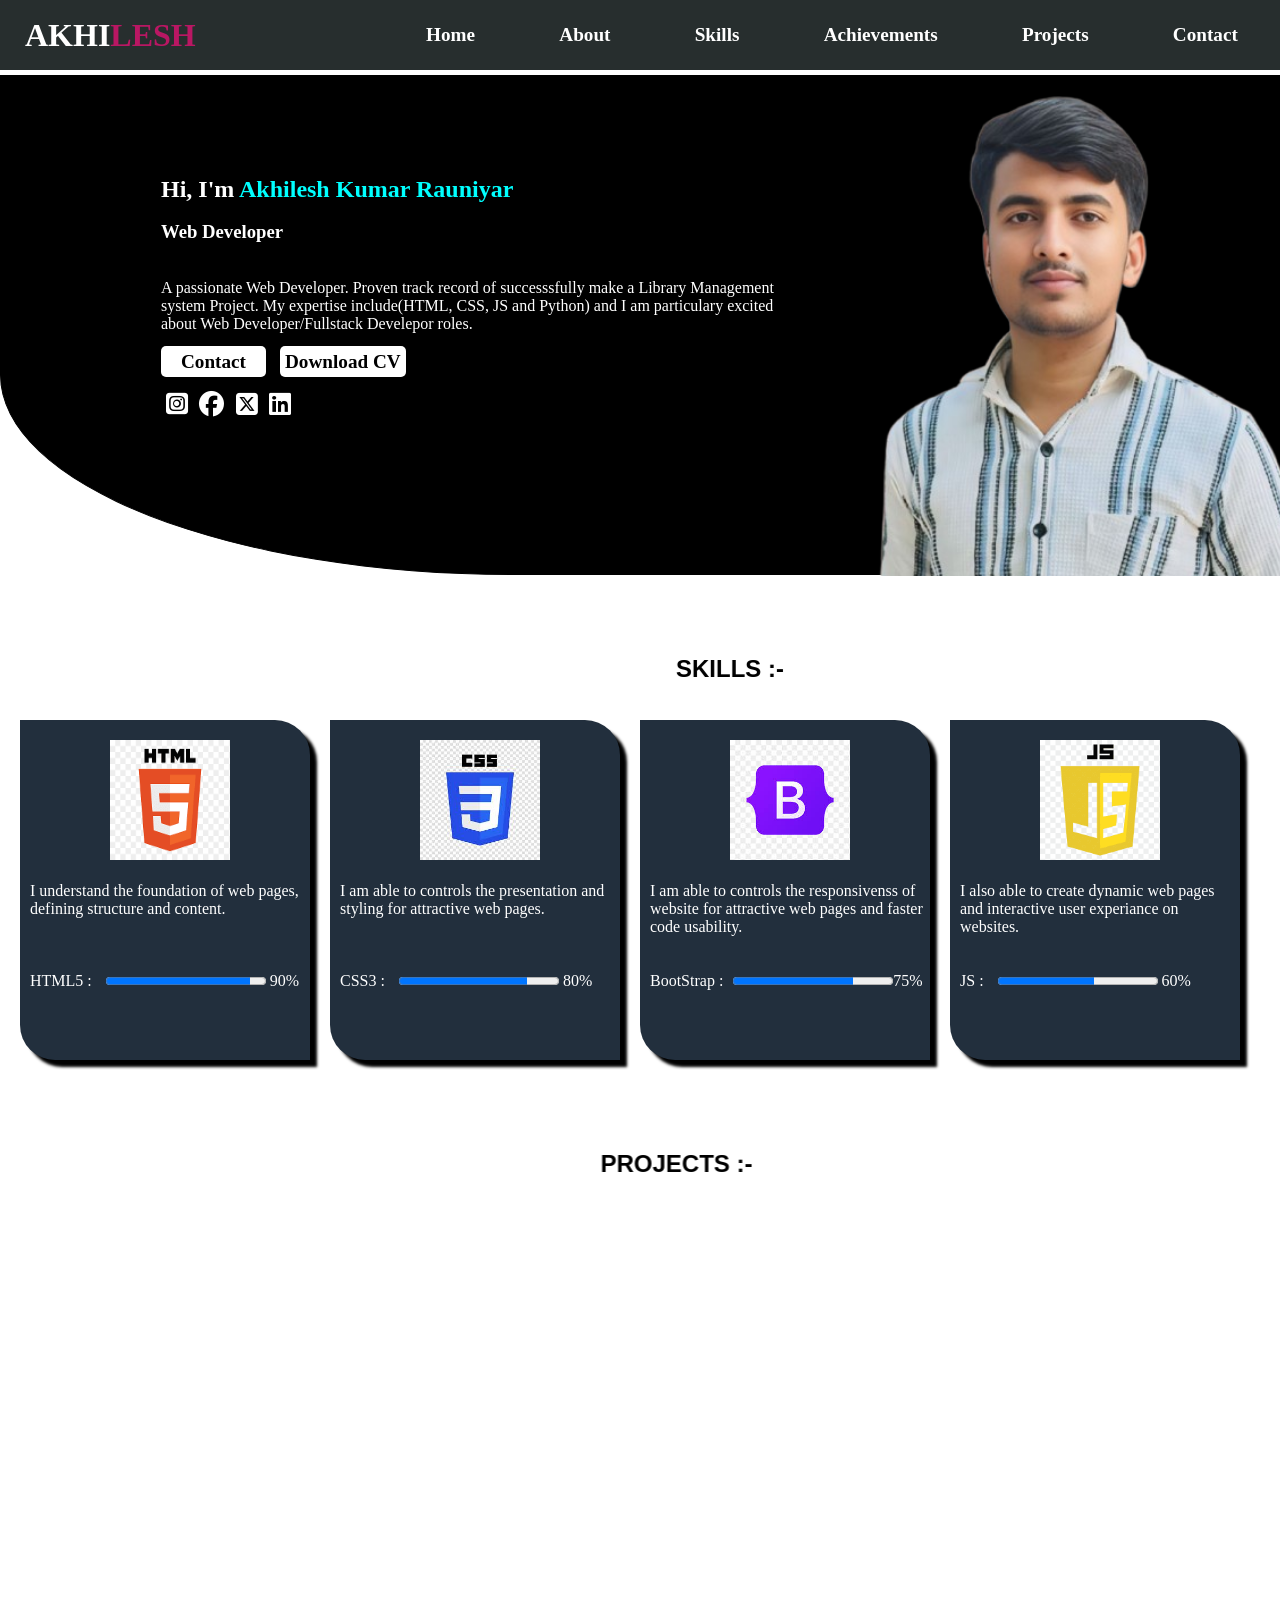
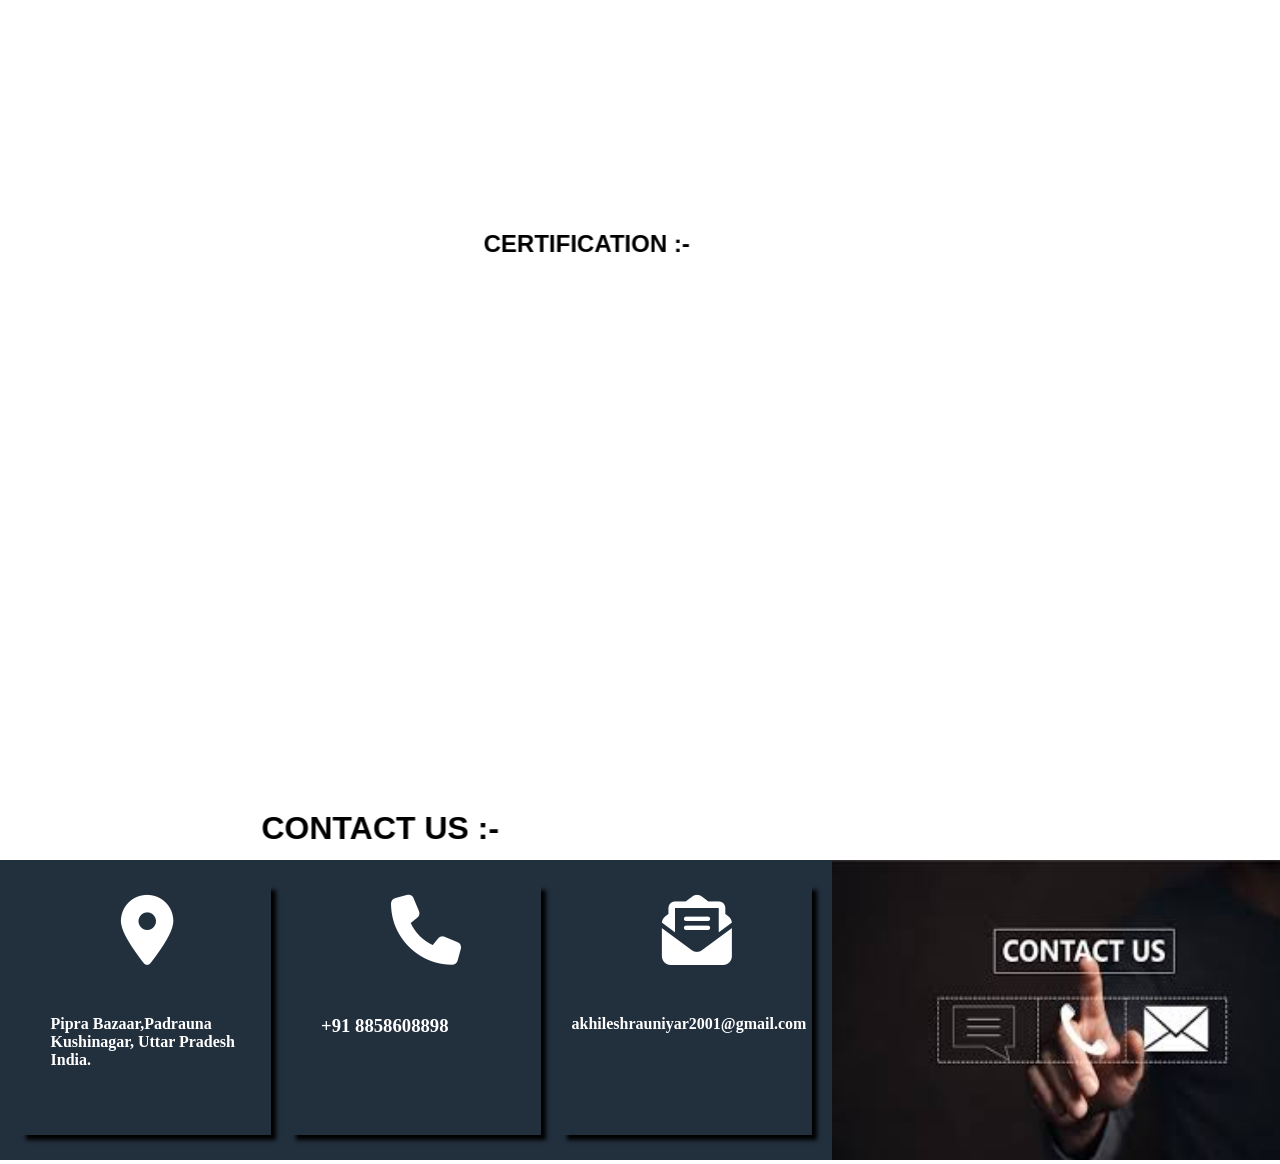
<file: akhil portfolio/index.html>
<!DOCTYPE html>
<html lang="en">
<head>
    <meta charset="UTF-8">
    <meta name="viewport" content="width=device-width, initial-scale=1.0">
    <title>Portfolio</title>
    <link rel="stylesheet" href="style.css">
    <link rel="stylesheet" href="https://cdnjs.cloudflare.com/ajax/libs/font-awesome/6.7.2/css/all.min.css" integrity="sha512-Evv84Mr4kqVGRNSgIGL/F/aIDqQb7xQ2vcrdIwxfjThSH8CSR7PBEakCr51Ck+w+/U6swU2Im1vVX0SVk9ABhg==" crossorigin="anonymous" referrerpolicy="no-referrer" />
    <link href="https://unpkg.com/aos@2.3.1/dist/aos.css" rel="stylesheet">
</head>
<body>
<div id="nav">
        <div class="nav1">
            <h1 style="margin-left: 25px;">AKHI<b style="color: rgb(185, 23, 99);">LESH</b></h1></div>
            <div class="nav2">
            <ul><li><a href="" class="aa">Home</a></li>
            <li><a href="#about" class="aa">About</a></li>
            <li><a href="#skill" class="aa">Skills</a></li>
            <li><a href="#certification" class="aa">Achievements</a></li>
            <li><a href="#prize" class="aa">Projects</a></li>
            <li><a href="#Contacts" class="aa">Contact</a></li>
        </ul></div>
    </div>
    <section>
    <div id="about">
        <div class="bio">
            <h1 id="name" data-aos="fade-up">Hi, I'm <b style="color: aqua;">Akhilesh Kumar Rauniyar</b></h1><br>
            <h3 style="color: white;" data-aos="fade-up">Web Developer</h3><br><br>
            <p style="color: white;" data-aos="fade-up">A passionate Web Developer. Proven track record of successsfully make a Library Management system Project. My expertise include(HTML, CSS, JS and Python) and I am particulary excited about Web Developer/Fullstack Develepor roles.</p><br>
            <a href="#Contacts" class="butt"  data-aos="fade-up" style="padding: 5px 20px 5px 20px;">Contact</a>
            <a href="#" class="butt" data-aos="fade-up" style="margin-left: 10px;" download="resume/resu.html">Download CV</a><br><br>
            <div class="icons">
                <a href="https://www.instagram.com/rauniyar_akhilesh0"  data-aos="fade-up" style="text-decoration: none; color: white;"><i class="fa-brands fa-square-instagram icon fa-beat-fade"></i></a>
                <a href="https://www.facebook.com/share/1Bbhcu6nfF/"  data-aos="fade-up" style="text-decoration: none; color: white;"><i class="fa-brands fa-facebook icon fa-beat-fade"></i></a>
                <a href=""  data-aos="fade-up" style="text-decoration: none; color: white;"><i class="fa-brands fa-square-x-twitter icon fa-beat-fade"></i></a>
                <a href="https://www.linkedin.com/in/akhilesh-kumar-rauniyar-9185a1298/"  data-aos="fade-up" style="text-decoration: none; color: white;"><i class="fa-brands fa-linkedin icon fa-beat-fade"></i></a>
            </div>
        </div>
        <div class="photo" data-aos="fade-left"></div>
    </div>
</section>
    <section>
    <div class="bar"><marquee behavior="alternate" scrollamount="40" direction="right"><h1 class="key">SKILLS :-</h1></marquee></div>
    <div id="skill">
        <div class="skills" data-aos="zoom-in">
            <img src="images/htmllogo.png" alt="" class="logo"><br><br>
            <p class="content">I understand the foundation of web pages, defining structure and content.</p><br><br><br>

            <label for="html" class="content"> HTML5 : </label>
            <progress id="html" max="100" value="90" class="content pro">90%</progress> 90%
        </div>
        <div class="skills" data-aos="zoom-in">
            <img src="images/csss.jpeg" alt="" class="logo"><br><br>
            <p class="content">I am able to controls the presentation and styling for attractive web pages.</p><br><br><br>
            <label for="css" class="content"> CSS3 : </label>
            <progress id="css" max="100" value="80" class="content pro">80%</progress>  80%</div>
            <div class="skills" data-aos="zoom-in">
                <img src="images/boo.jpeg" alt="" class="logo"><br><br>
                <p class="content">I am able to controls the responsivenss of website for attractive web pages and faster code usability.</p><br><br>
                <label for="css" class="content">BootStrap :</label><progress id="css" max="100" value="75" class="content pro">75%</progress>75%</div>
        <div class="skills" data-aos="zoom-in">
            <img src="images/js.png" alt="" class="logo"><br><br>
            <p class="content">I also able to create dynamic web pages and interactive user experiance on websites. </p><br><br>
            <label for="js" class="content"> JS : </label>
            <progress id="js" max="100" value="60" class="content pro">60%</progress> 60%</div>
        <!-- <div class="skills" data-aos="zoom-in">
            <img src="images/sql.png" alt="" class="logo"><br><br>
            <p class="content">I am able to create, manipulate, and creation of databases.</p><br><br><br>
            <label for="sql" class="content"> SQL : </label>
            <progress id="sql" max="100" value="55" class="content pro">55%</progress> 55%</div>
    </div> -->
<br></section>
<!-- skills -->

<!-- projects -->
 <section>   
    <div class="bar"><marquee behavior="alternate" scrollamount="40" direction="right"><h1 class="key">PROJECTS :-</h1></marquee></div>
    <div class="acheivements projects">
        <div id="prize" data-aos="fade-down"></div>
            <div class="list" data-aos="fade-up">
                <div class="lists">
                 <h2 class="proj"><span>1 </span> Library Management System</h2>
                 <p style="margin: 10px 30px 10px 65px; text-align: justify;">In Library Management System I create a user dashboard and login page where user can login using their Id and password</p>
                 <a href="" id="aaa">View Project</a><br><br>
                 <h2 class="proj"><span>2 </span> Flipkart Clone</h2>
                 <p style="margin: 10px 30px 10px 65px; text-align: justify;">I create a Flipkart Clone using a HTML, CSS, and BootStrap using functionalities like user registeration and login.</p>
                 <a href="" id="aaa">View Project</a><br><br>
                 <h2 class="proj"><span>3 </span> Paytm Clone</h2>
                 <p style="margin: 10px 30px 10px 65px; text-align: justify;">I create a Paytm Clone using a HTML, CSS, and Javascript using functionalities like user registeration and login.</p>
                 <a href="" id="aaa">View Project</a><h3 style="margin: 40px 0px 0px 260px;">>>> Many more</h3>
                </div>
            </div>
            
    </div>
</section>
<section>
    <div class="bar"><marquee behavior="alternate" scrollamount="40" direction="right"><h1 class="key">CERTIFICATION :-</h1></marquee></div>
    <div class="acheivements2">
        <div id="certification" data-aos="fade-left"></div>
            <div class="lis">
                <div class="lis1" data-aos="zoom-in"><h2 style="margin: 10px 0px 0px 15px; color: goldenrod; text-align: center;">Web Technology</h2><h4 style="margin: 0px 0px 10px 35px; color: bisque; text-align: center;">A.K.T.U. (Campus) </h4>
                    <p style="margin: 45px 10px 30px 10px; text-align: center;">I completed the 3 days workshop conducted by Softpro India Technology in association with Dr.A.P.J. Abdul Kalam Technical University(Lucknow)</p>
            <a href="images/ak webtech.jpg" id="aaa" style="margin-top:30px; background-color: goldenrod;">View Certificate</a><br><br>
                </div>
                <div class="lis1" data-aos="zoom-in"><h2 style="margin: 10px 0px 0px 25px; color: goldenrod;">Enterprise Grade AI</h2><h4 style="margin: 0px 0px 10px 80px; color: bisque;">By IBM at BNCET</h4>
                    <p style="margin: 45px 10px 65px 10px; text-align: center;">I completed the 1 day course which was conductedby the IBM in BNCET campus Lucknow here learn grade AI tools</p><a href="images/AK grade AI certificate.pdf" id="aaa"  style="margin-top:30px; background-color: goldenrod;">View Certificate</a><br><br></div>
                <div class="lis1" data-aos="zoom-in"><h2 style="margin: 10px 0px 0px 30px; color: goldenrod;">Internet Of Things</h2><h4 style="margin: 0px 0px 10px 85px; color: bisque;">By Softpro</h4>
                    <p style="margin: 45px 10px 45px 10px; text-align: center;">I successsfully completed 1 month Internet of things(IOT) cours which was conducted by the Softpro India here learn about IOT and make project on it.</p>
                    <a href="images/Akhilesh. IOT Certi-5.pdf" id="aaa"  style="margin-top:30px; background-color: goldenrod;">View Certificate</a><br><br></div>

                <div class="lis1" data-aos="zoom-in"><h2 style="margin: 10px 0px 0px 65px; color: goldenrod;">Robotics</h2><h4 style="margin: 0px 0px 10px 80px; color: bisque;">By ERA Foundation</h4>
                    <p style="margin: 45px 10px 45px 10px; text-align: center;">I participated in Kalam Pragati robotics course which are conducted by the ERA Foundation in association with Dr. APJ Abdul Kalam Technical University (Lucknow)</p>
                    <a href="#" id="aaa"  style="margin-top:30px; background-color: goldenrod;">View Certificate</a><br><br></div>
            </div>
            
    </div>
</section>
<!-- Achievements -->

<footer>
    <div class="bar"><marquee behavior="alternate" scrollamount="40" direction="right"><h1 class="key" style="margin: 0px 530px 0px 0px;">CONTACT US :-</h1></marquee></div>
        <div id="Contacts">   
            <div class="con">
            <div class="box"><i class="fa-solid fa-location-dot fa-bounce" style="margin: 10px 0px 0px 100px; font-size: 70px; color:white;"></i>
            <h4 style="margin: 50px 0px 0px 30px; color:white;">Pipra Bazaar,Padrauna Kushinagar, Uttar Pradesh India.</h4>
            </div>
            <div class="box"><i class="fa-solid fa-phone fa-shake" style="margin: 10px 0px 0px 100px; font-size: 70px; color:white;"></i>
            <h3 style="margin: 50px 0px 0px 30px; color:white;">+91 8858608898</h3>
            </div>
            <!-- <i class="fa-solid fa-circle-user"></i> -->
            <div class="box"><i class="fa-solid fa-envelope-open-text fa-fade" style="margin: 10px 0px 0px 100px; font-size: 70px; color:white;"></i>
            <h4 style="margin: 50px 0px 0px 10px; color:white;">akhileshrauniyar2001@gmail.com</h4>
            </div>
        </div>
        <div class="cont">
            <img src="images/emoji.avif" alt="" height="300px" width="500px" id="emj">
        </div>
    </div>
</footer>
    <script src="https://unpkg.com/aos@2.3.1/dist/aos.js"></script>
  <script>
    AOS.init();
  </script>
</body>
</html>
</file>
<file: akhil portfolio/style.css>
*{
    padding: 0;
    margin: 0;
    box-sizing: border-box;
}
#nav{
    height: 70px;
    width: 100%;
   background-color: #272e2e;
     display: flex;
     position: fixed;
     top: 0;
     z-index: 3847;
}
.nav1{
    height: 100%;
    width: 30%;
    display: flex;
    align-items: center;
    color: white;
}
h3{
    font-family: Georgia, 'Times New Roman', Times, serif;
    font-weight: 700;
}
.nav2{
    height: 100%;
    width: 70%;
    transition: 1s ease;
}
ul{
    height: 100%;
    display: flex;
    justify-content: space-around;
    align-items: center;
    list-style-type: none;

}
.aa{
    padding: 10px;
    text-decoration: none;
    font-size: larger;
    font-weight: 700;
    color: white;
}
.aa:hover{
    border-radius: 3px;
    background-color: white;
    color: black;
}
#about{
    height: 500px; 
    /* height 100px badhi hai */
    width: 100%;
    display: flex;
    /* justify-content: space-around; */
    justify-content: space-between;
    background-color: black;
    margin-top: 75px;
    box-sizing: border-box;
    border: 1px solid;
    border-radius: 0px 0px 0px 40%;
    
}
.bio{
    height: 400px;
    width: 50%;
    margin-left: 10rem;
}
.photo{
    height: 490px;
    width: 490px;
    
    /* height and width 100px badhi hai */
    background-image: url(images/ak\ image.png);
    background-size: cover;
    margin-top: 10px;
    margin-right: -2rem;
}
#name{
  margin-top: 100px;
  color: white;
}
.butt{
    width: 170px;
    font-size: larger;
    font-weight: 700;
    border-radius: 5px;
    padding: 5px;
    background-color: white;
    color: black;
    text-decoration: none;
}
.butt:hover{
    background-color: black;
    color: white;
    border: 2px solid white;
    transform: scale(1.1);
    /* cursor: pointer; */
}
.icons{
    height: 20px;
    width:100%;
    color: white;
    font-weight: 700;
    font-size: 25px ;
}
.icon{
    margin-left: 5px;
}
#skill{
    height: 360px;
    width: 100%;
    margin-top: 5px;
    display: flex;
    justify-content: space-evenly;
    align-items: center;

}
.bar{
    height: 50px;
    width: 100%;
    margin-top: 5rem;
    /* background-color: #222F3D; */
    
}
.key{
    margin: 0px 300px 0px 300px;
    font-family: "Arial Black",Gadget,sans-serif;
    /* color: #CCCCCC; */
    color: black;
}
.skills{
    height: 340px;
    width: 290px;
    background-color: #222F3D;
    box-shadow: 7px 7px 3px black;
    color: white;
    transition: .2s ease;
    border-radius: 0px 35px 0px 35px;
}
.logo{
    height: 120px;
    width: 120px;
    margin: 20px 90px 0px 90px ;
}
.skills:hover{
    height: 350px;
    width: 290px;
    box-shadow: -7px -7px 3px black;
}
.content{
    margin-left: 10px;
}
.acheivements{
    height: 550px;
    width: 99%;
    display: flex;
    margin-left: 6px;
}
.acheivements2{
    height: 450px;
    width: 100%;
    display: flex;
}
#prize{
    height: 100%;
    width: 50%;
    background-image: url('images/IMG-20250328-WA0009.jpg');
    background-size: cover;
    box-sizing: border-box;
    border: 1px solid goldenrod;
    border-radius: 25% 0px 0px 0px;
}
#certification{
    height: 100%;
    width: 29%;
    background-image: url('images/a.jpeg');
    background-size: cover;
}
.list{
    height: 100%;
    width: 50%;
    background: linear-gradient(to left, purple,pink,orange);
    box-sizing: border-box;
    border: 1px solid goldenrod;
    border-radius: 0px 0px 25% 0px;
}
.lis{
    height: 90%;
    width: 70%;
    margin-top: 25px;
    display: flex;
    justify-content: space-evenly;
    align-items: center;
}
.lis1{
    height: 80%;
    width: 23%;
    background: #222F3D;
    box-shadow: 5px 5px 2px black;
    color: white;
    border-radius: 0px 35px 0px 35px;
}
.lis1:hover{
    height: 81%;
    width: 24%;
}
.lists{
    height: 410px;
    width: 450px;
    margin: 20px auto ;
}
span{
    background-color: #272e2e;
    color: white;
    padding: 8px;
    margin-right: 30px;
    border-radius: 5px;
}
#aaa{
    padding: 5px;
    text-decoration: none;
    font-size: larger;
    font-weight: 500;
    background-color: black;
    border-radius: 5px;
    color: white;
   margin-left: 65px;
   transition: .2s ease;
}
#aaa:hover{
    background-color: white;
    color: black;
}
#contacts{
    height: 300px;
    width: 100%;
    background-color: red;
    margin: 5px 0px 5px 0px;
}
.cont{
    height: 300px;
    width: 35%;
    float: left;
    border-top-right-radius: 10%;
}
.con{
    height: 300px;
    width: 65%;
    background-color: #222F3D;
    display: flex;
    justify-content: space-evenly;
    float: left;
    padding-top: 25px ;
}
.box{
   height: 250px;
   width: 250px;
   box-shadow: 5px 5px 4px black;
}
#emj:hover{
    transition: .2s ease;
     transform: scale(1.05);
}
@media(min-width:500px){
    .photo{
        display: block;
    }
}
</file>
